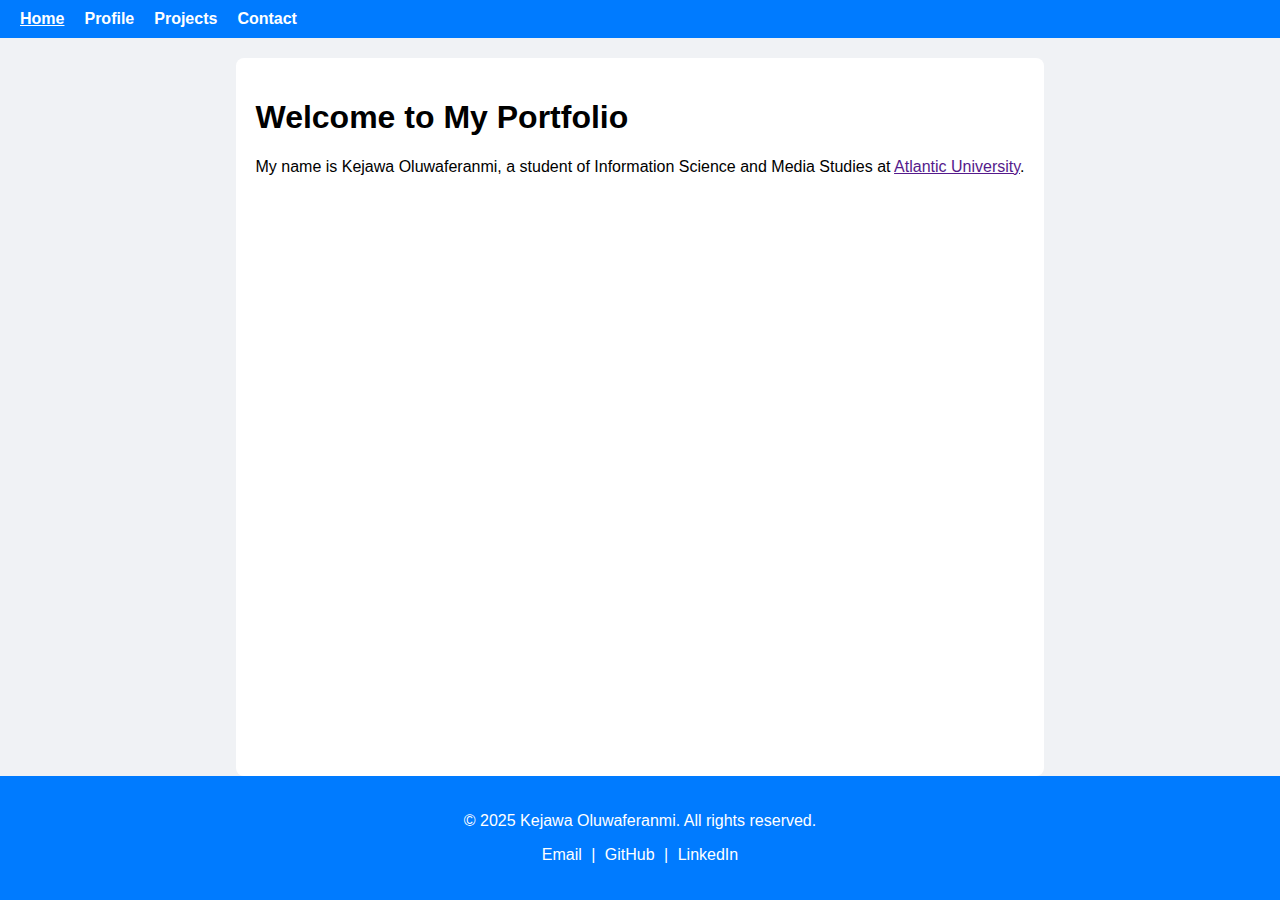
<file: isms-121-project_Feranmi kejawa/index.html>
<!DOCTYPE html>
<html lang="en">
<head>
  <meta charset="UTF-8">
  <meta name="viewport" content="width=device-width, initial-scale=1">
  <title>Student Portfolio | Home</title>
  <link rel="stylesheet" href="style.css">
</head>
<div class="wrapper">
<body>
  <nav>
    <ul>
      <li><a href="index.html" class="active">Home</a></li>
      <li><a href="profile.html">Profile</a></li>
      <li><a href="projects.html">Projects</a></li>
      <li><a href="contact.html">Contact</a></li>
    </ul>
  </nav>
  <main>
    <h1>Welcome to My Portfolio</h1>
    <p>My name is Kejawa Oluwaferanmi, a student of Information Science and Media Studies at <a href="">Atlantic University</a>.</p>
  </main>
<footer>
  <p>&copy; 2025 Kejawa Oluwaferanmi. All rights reserved.</p>
  <p>
    <a href="mailto:">Email</a> |
    <a href="https://github.com/yourusername" target="_blank">GitHub</a> |
    <a href="https://linkedin.com/in/yourprofile" target="_blank">LinkedIn</a>
  </p>
</footer>
  
</body>
</div>
</html>
</file>
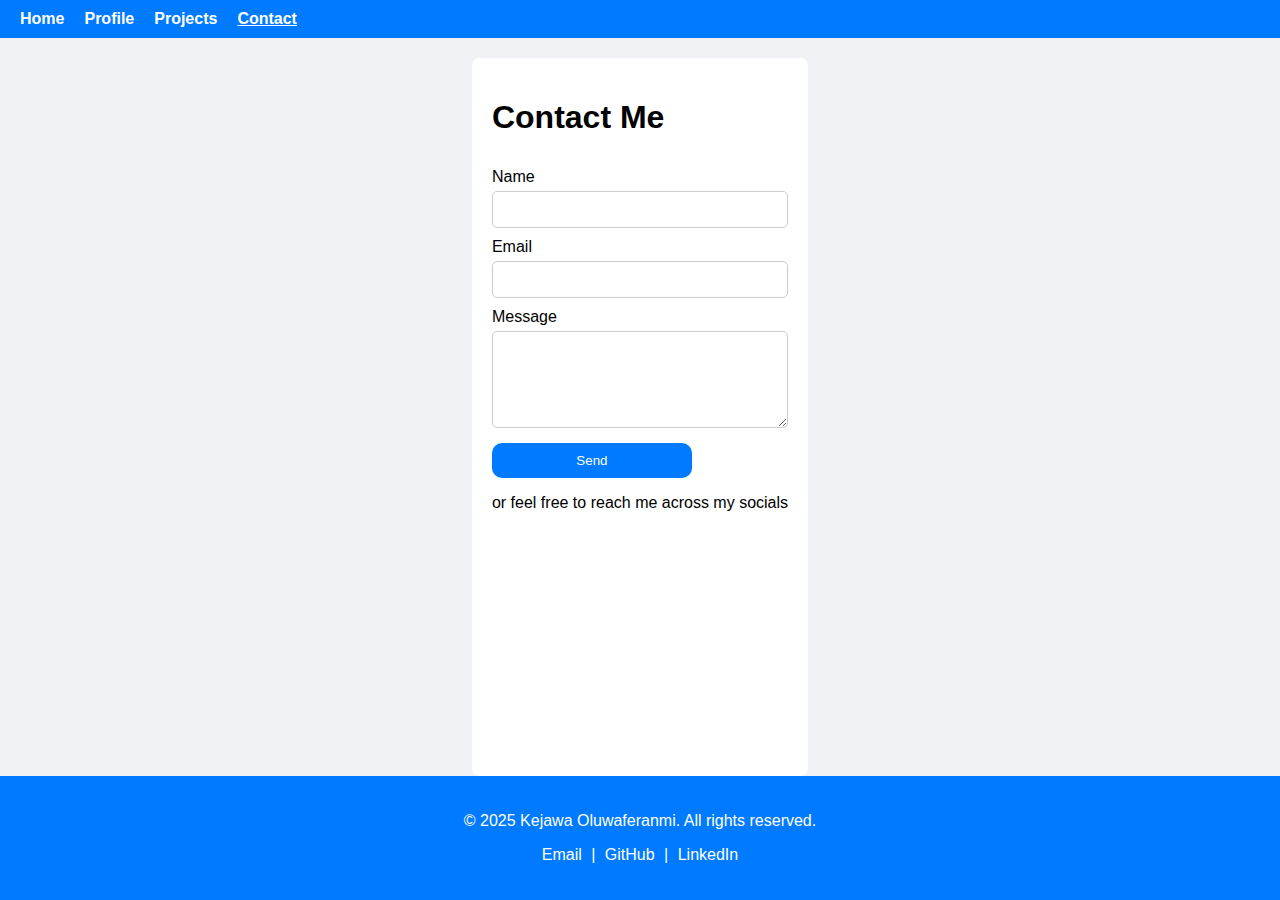
<file: isms-121-project_Feranmi kejawa/contact.html>
<!DOCTYPE html>
<html lang="en">
<head>
  <meta charset="UTF-8">
  <meta name="viewport" content="width=device-width, initial-scale=1">
  <title>Student Portfolio | Contact</title>
  <link rel="stylesheet" href="style.css">
</head>
<div class="wrapper">
<body>
  <nav>
    <ul>
      <li><a href="index.html">Home</a></li>
      <li><a href="profile.html">Profile</a></li>
      <li><a href="projects.html">Projects</a></li>
      <li><a href="contact.html" class="active">Contact</a></li>
    </ul>
  </nav>
  <main>
    <h1>Contact Me</h1>
    <form action="#" method="POST">
      <label>Name</label>
      <input type="text" name="name" required>
      
      <label>Email</label>
      <input type="email" name="email" required>
      
      <label>Message</label>
      <textarea name="message" rows="5" required></textarea>
      
      <button type="submit">Send</button>
    </form>
    <p>or feel free to reach me across my socials</p>
  </main>
<footer>
  <p>&copy; 2025 Kejawa Oluwaferanmi. All rights reserved.</p>
  <p>
    <a href="mailto:">Email</a> |
    <a href="https://github.com/yourusername" target="_blank">GitHub</a> |
    <a href="https://linkedin.com/in/yourprofile" target="_blank">LinkedIn</a>
  </p>
</footer>

</body>
</div>
</html>
</file>
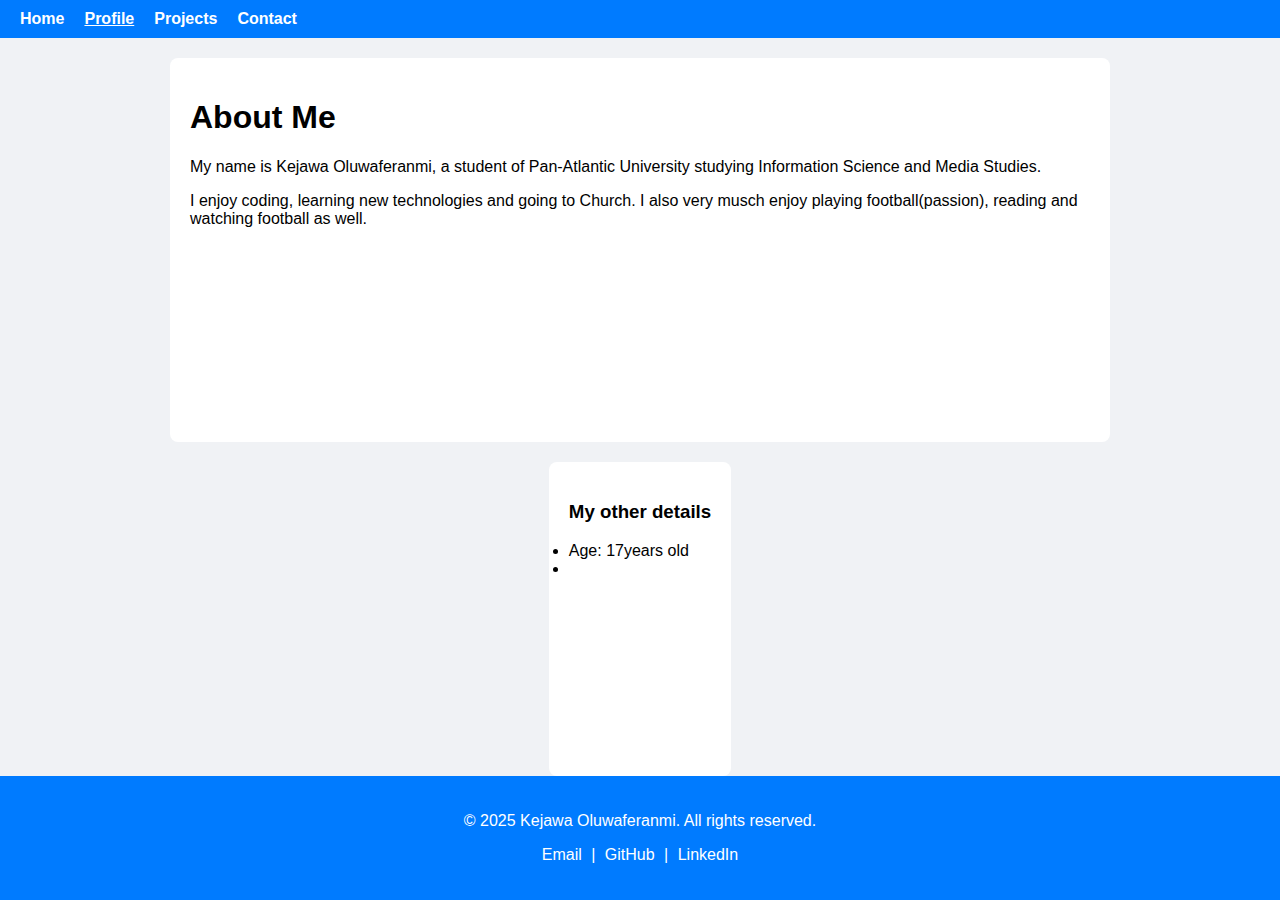
<file: isms-121-project_Feranmi kejawa/profile.html>
<!DOCTYPE html>
<html lang="en">
<head>
  <meta charset="UTF-8">
  <meta name="viewport" content="width=device-width, initial-scale=1">
  <title>Student Portfolio | Profile</title>
  <link rel="stylesheet" href="style.css">
</head>
<div class="wrapper">
<body>
  <nav>
    <ul>
      <li><a href="index.html">Home</a></li>
      <li><a href="profile.html" class="active">Profile</a></li>
      <li><a href="projects.html">Projects</a></li>
      <li><a href="contact.html">Contact</a></li>
    </ul>
  </nav>
  <main>
    <h1>About Me</h1>
    <p>My name is Kejawa Oluwaferanmi, a student of Pan-Atlantic University studying Information Science and Media Studies.</p>
    <p>I enjoy coding, learning new technologies and going to Church. I also very musch enjoy playing football(passion), reading and watching football as well.</p>
  </main>
  <main>
    <h3>My other details</h3>
    <li>Age: 17years old</li>
    <li></li>
  </main>
<footer>
  <p>&copy; 2025 Kejawa Oluwaferanmi. All rights reserved.</p>
  <p>
    <a href="mailto:">Email</a> |
    <a href="https://github.com/yourusername" target="_blank">GitHub</a> |
    <a href="https://linkedin.com/in/yourprofile" target="_blank">LinkedIn</a>
  </p>
</footer>
 
</body>
</div>
</html>
</file>
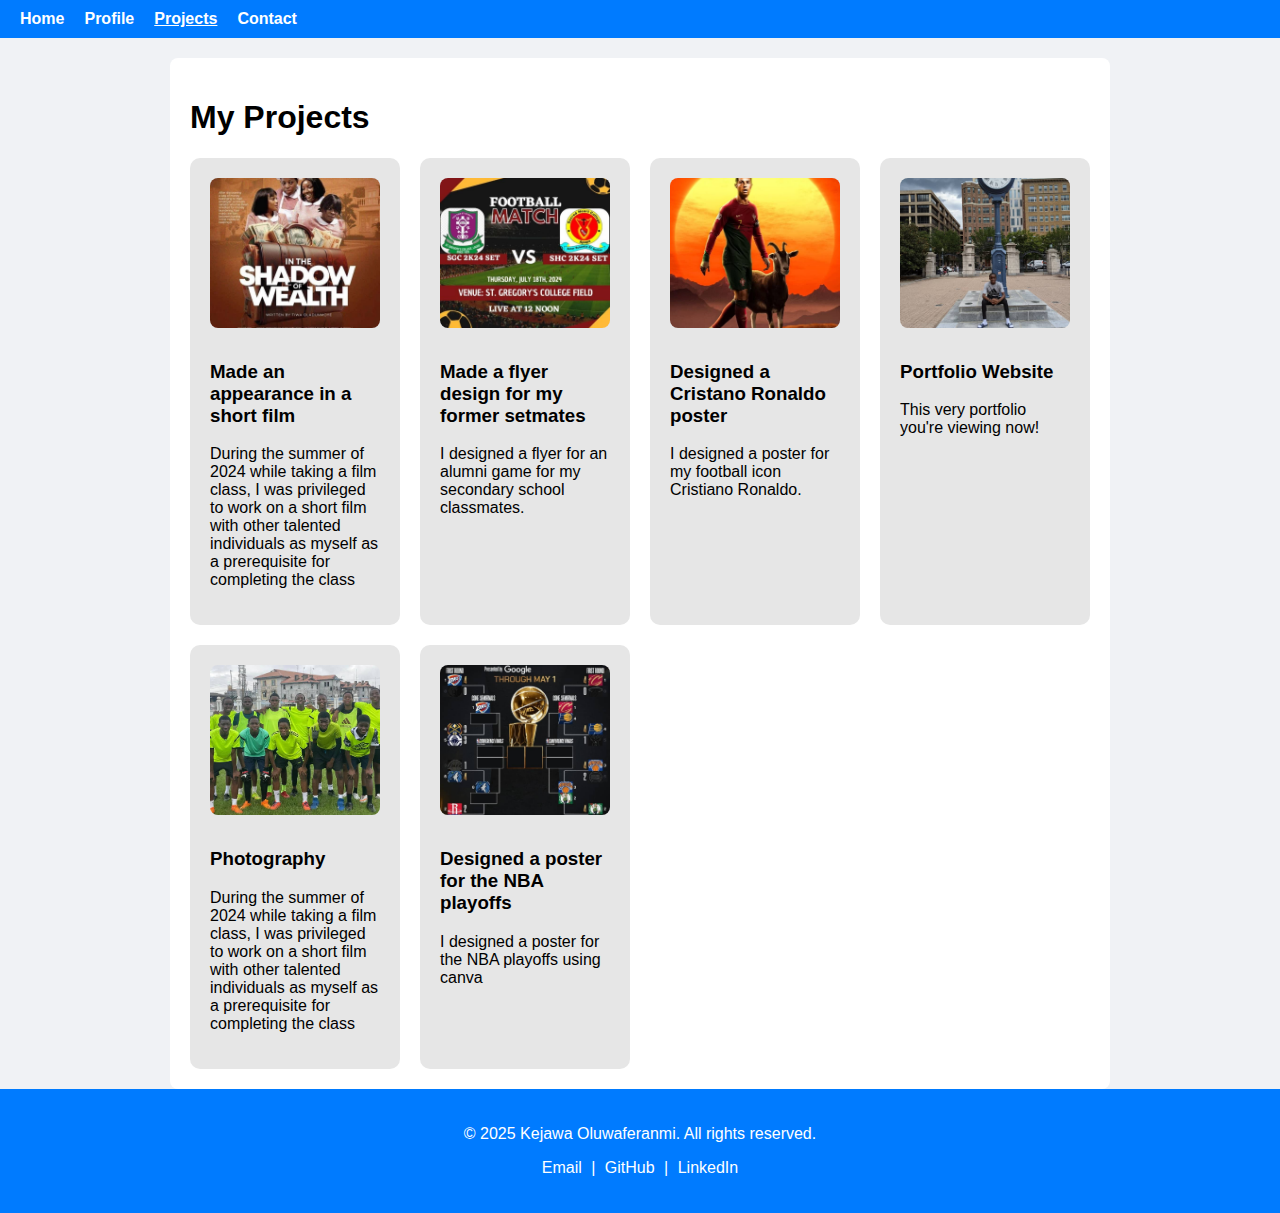
<file: isms-121-project_Feranmi kejawa/projects.html>
<!DOCTYPE html>
<html lang="en">
<head>
  <meta charset="UTF-8">
  <meta name="viewport" content="width=device-width, initial-scale=1">
  <title>Student Portfolio | Projects</title>
  <link rel="stylesheet" href="style.css">
</head>
<div class="wrapper">
<body>
  <nav>
    <ul>
      <li><a href="index.html">Home</a></li>
      <li><a href="profile.html">Profile</a></li>
      <li><a href="projects.html" class="active">Projects</a></li>
      <li><a href="contact.html">Contact</a></li>
    </ul>
  </nav>
  <main>
    <h1>My Projects</h1>
    <div class="grid">
      <div class="card">
        <img src="in the shadow of wealth.jpeg" alt="In the shadow of wealth film">
        <h3>Made an appearance in a short film</h3>
        <p>During the summer of 2024 while taking a film class, I was privileged to work on a short film with other talented individuals as myself as a prerequisite for completing the class</p>
      </div>
      <div class="card">
        <img src="gregs vs sacred heart.jpeg" alt="Flyer design">
        <h3>Made a flyer design for my former setmates</h3>
        <p>I designed a flyer for an alumni game for my secondary school classmates.</p>
      </div>
      <div class="card">
        <img src="cr7 the GOAT.jpeg" alt="Poster for Ronaldo">
        <h3>Designed a Cristano Ronaldo poster</h3>
        <p>I designed a poster for my football icon Cristiano Ronaldo.</p>
      </div>
      <div class="card">
        <img src="feranmi and a clock.jpeg" alt="Portfolio Website">
        <h3>Portfolio Website</h3>
        <p>This very portfolio you're viewing now!</p>
      </div>
      <div class="card">
        <img src="gregs starting xi.jpeg" alt="In the shadow of wealth film">
        <h3>Photography</h3>
        <p>During the summer of 2024 while taking a film class, I was privileged to work on a short film with other talented individuals as myself as a prerequisite for completing the class</p>
      </div>
      <div class="card">
        <img src="nba playoffs table.jpeg" alt="In the shadow of wealth film">
        <h3>Designed a poster for the NBA playoffs</h3>
        <p>I designed a poster for the NBA playoffs using canva</p>
      </div>
    </div>
  </main>
<footer>
  <p>&copy; 2025 Kejawa Oluwaferanmi. All rights reserved.</p>
  <p>
    <a href="mailto:">Email</a> |
    <a href="https://github.com/yourusername" target="_blank">GitHub</a> |
    <a href="https://linkedin.com/in/yourprofile" target="_blank">LinkedIn</a>
  </p>
</footer>

</body>
</div>
</html>
</file>
<file: isms-121-project_Feranmi kejawa/style.css>
body {
  font-family: Arial, sans-serif;
  margin: 0;
  background: #f0f2f5;
}

nav {
  background-color: #007BFF;
  padding: 10px 20px;
  text-align: center;
}

nav ul {
  display: flex;
  list-style: none;
  margin: 0;
  padding: 0;
}

nav ul li {
  margin-right: 20px;
}

nav ul li a {
  color: white;
  text-decoration: none;
  font-weight: bold;
}

nav ul li a.active,
nav ul li a:hover {
  text-decoration: underline;
}

main {
  padding: 20px;
  max-width: 900px;
  margin: auto;
  background: white;
  margin-top: 20px;
  border-radius: 8px;
}

.grid {
  display: grid;
  grid-template-columns: repeat(auto-fit, minmax(200px, 1fr));
  gap: 20px;
}

.card {
  padding: 20px;
  background: #e6e6e6;
  border-radius: 10px;
}

form {
  display: flex;
  flex-direction: column;
}

form label {
  margin: 10px 0 5px;
}

form input,
form textarea {
  padding: 10px;
  border-radius: 5px;
  border: 1px solid #ccc;
}

form button {
  margin-top: 15px;
  padding: 10px;
  background: #007BFF;
  color: white;
  width: 200px;
  justify-content: center;
  border: none;
  border-radius: 10px;
  cursor: pointer;
}

.card img {
  width: 100%;
  height: 150px;
  object-fit: cover;
  border-radius: 8px;
  margin-bottom: 10px;
  transition: transform 0.2s;
}

.card_profile img {
  width: 300px;
  height: 300px;
  object-fit: scale-down;
  align-content: center;
  border-radius: 50%;
  margin-bottom: 10px;
  transition: transform 0.2s;
}

.card img:hover {
  transform: translateY(-5px);
  height: 300px;
}

html, body {
  height: 100%;
  margin: 0;
  font-family: Arial, sans-serif;
  background: #f0f2f5;
}

.wrapper {
  min-height: 100vh;
  display: flex;
  flex-direction: column;
}

main {
  flex: 1;
  padding: 20px;
  max-width: 900px;
  margin: auto;
  background: white;
  margin-top: 20px;
  border-radius: 8px;
}

footer {
  text-align: center;
  padding: 20px;
  background-color: #007BFF;
  color: white;
}

footer a {
  color: white;
  text-decoration: none;
  margin: 0 5px;
}

footer a:hover {
  text-decoration: underline;
}
</file>
